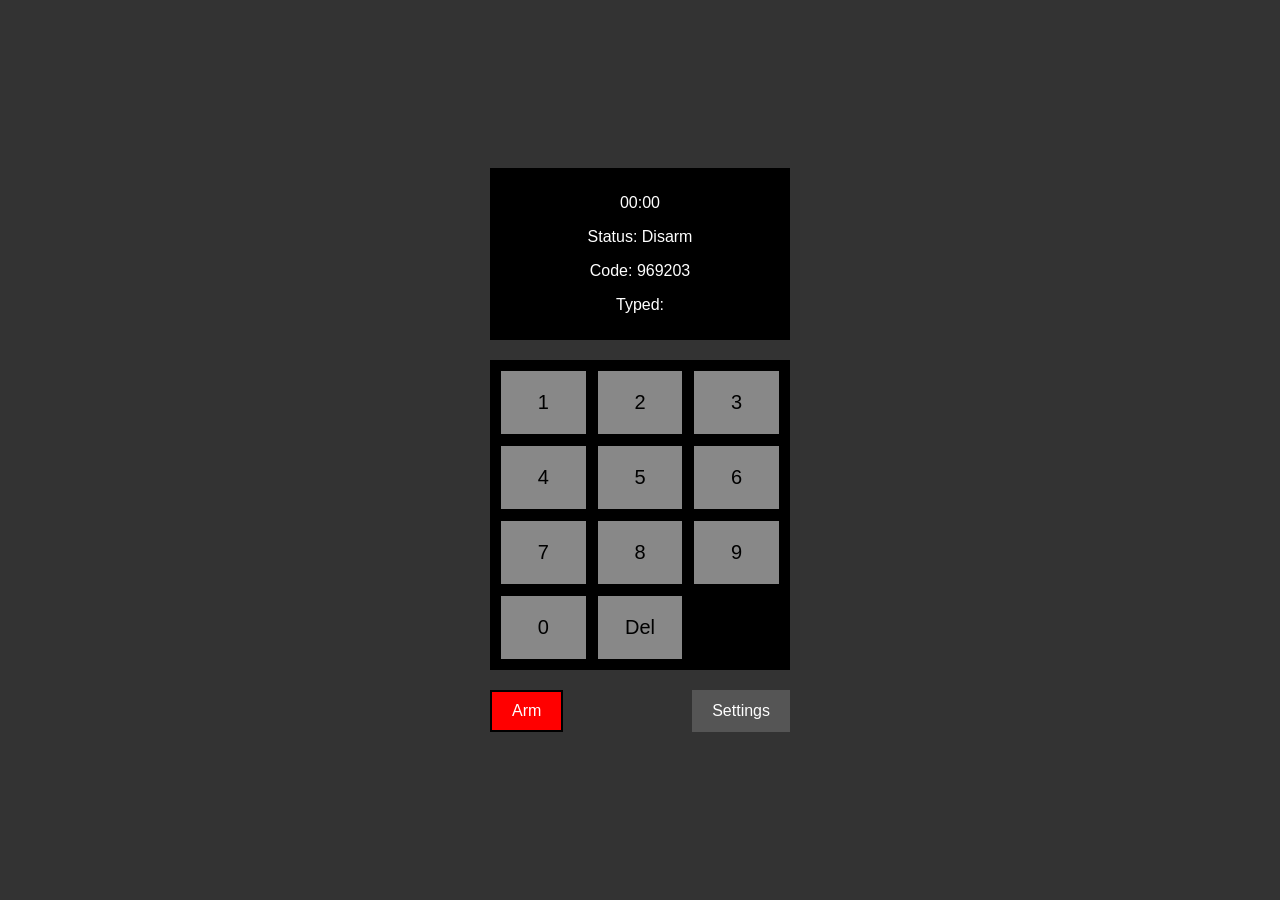
<file: index.html>
<!DOCTYPE html>
<html lang="en">
<head>
  <meta charset="UTF-8">
  <meta name="viewport" content="width=device-width, initial-scale=1.0">
  <title>I.A.E.D</title>
  <link rel="stylesheet" href="style.css">
</head>
<body>
  <div id="app">
    <div id="display-container">
      <div id="display">
        <p id="time-display">00:00</p>
        <p id="status">Status: Disarm</p>
        <p id="code-display">Code: </p>
        <p id="typed-display">Typed: </p>
      </div>
    </div>
    
    <div id="keypad-frame">
      <div id="keypad">
        <!-- Keypad buttons 0-9 and delete -->
        <button class="key" onclick="typeKey('1')">1</button>
        <button class="key" onclick="typeKey('2')">2</button>
        <button class="key" onclick="typeKey('3')">3</button>
        <button class="key" onclick="typeKey('4')">4</button>
        <button class="key" onclick="typeKey('5')">5</button>
        <button class="key" onclick="typeKey('6')">6</button>
        <button class="key" onclick="typeKey('7')">7</button>
        <button class="key" onclick="typeKey('8')">8</button>
        <button class="key" onclick="typeKey('9')">9</button>
        <button class="key" onclick="typeKey('0')">0</button>
        <button class="key" onclick="deleteKey()">Del</button>
      </div>
    </div>
    
    <div id="controls">
      <button id="arm-btn" onclick="toggleArm()">Arm</button>
      <button id="settings-btn" onclick="openSettings()">Settings</button>
    </div>
  </div>

  <!-- Settings Modal -->
  <div id="settings-modal" class="modal">
    <div class="modal-content">
      <h2>Settings</h2>
      <label>Timer Interval:</label>
      <select id="timer-interval">
        <option value="90">1.5 minutes</option>
        <option value="180">3 minutes</option>
        <option value="270">4.5 minutes</option>
      </select>
      <label>Sound:</label>
      <select id="sound-option">
        <option value="beep">Beep</option>
        <option value="buzz">Buzz</option>
        <option value="explosion">Explosion</option>
      </select>
      <button onclick="closeSettings()">Close</button>
    </div>
  </div>

  <audio id="explosion-sound" src="explosion-42132.mp3"></audio>
  
  <script src="script.js"></script>
</body>
</html>
</file>
<file: style.css>
body {
  margin: 0;
  font-family: Arial, sans-serif;
  display: flex;
  justify-content: center;
  align-items: center;
  background-color: #333;
  height: 100vh;
  color: white;
}

#app {
  text-align: center;
  width: 300px;
}

#display-container {
  background-color: #000;
  padding: 10px;
  margin-bottom: 20px;
}

#display {
  font-family: "Digital", sans-serif;
}

#keypad-frame {
  background-color: #000;
  padding: 10px;
  margin-bottom: 20px;
}

#keypad {
  display: grid;
  grid-template-columns: repeat(3, 1fr);
  gap: 10px;
}

.key {
  font-size: 20px;
  padding: 20px;
  background-color: #888;
  color: #000;
  outline: none;
  border: 1px solid #000;
}

#controls {
  display: flex;
  justify-content: space-between;
}

button {
  padding: 10px 20px;
  font-size: 16px;
  cursor: pointer;
}

#arm-btn {
  background-color: red;
  color: white;
  border: 2px solid black;
}

#settings-btn {
  background-color: #555;
  color: white;
  border: none;
}

/* Modal Styling */
.modal {
  display: none;
  position: fixed;
  top: 0;
  left: 0;
  width: 100%;
  height: 100%;
  background: rgba(0, 0, 0, 0.8);
  align-items: center;
  justify-content: center;
}

.modal-content {
  background: #444;
  padding: 20px;
  border-radius: 8px;
}
</file>
